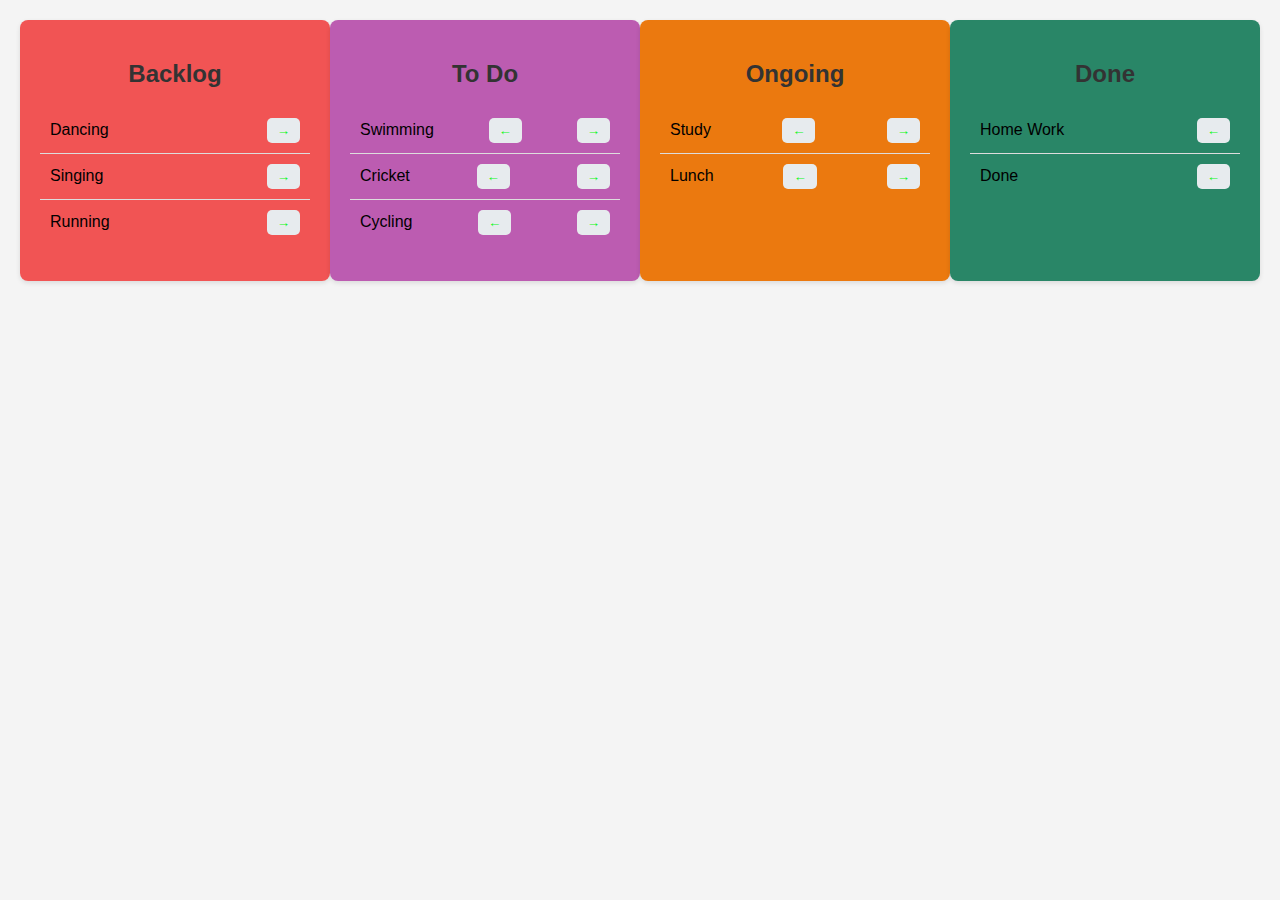
<file: Shipglobal/todometer-main/index.html>
<!DOCTYPE html>
<html lang="en">
<head>
    <meta charset="UTF-8">
    <meta name="viewport" content="width=device-width, initial-scale=1.0">
    <title>Todo List</title>
    <link rel="stylesheet" href="styles.css">
</head>
<body>
    <div class="container">
        <div class="card" id="backlog" style="background-color: rgba(240, 17, 17, 0.705);">
            <h2>Backlog</h2>
            <ul id="backlogList">
                <li>Dancing <button class="nav-button right" onclick="moveTask('backlog', 'todo', this)">→</button></li>
                <li>Singing <button class="nav-button right" onclick="moveTask('backlog', 'todo', this)">→</button></li>
                <li>Running <button class="nav-button right" onclick="moveTask('backlog', 'todo', this)">→</button></li>
            </ul>
        </div>
        <div class="card" id="todo" style="background-color: rgb(188, 92, 177);">
            <h2>To Do</h2>
            <ul id="todoList">
                <li>Swimming <button class="nav-button left" onclick="moveTask('todo', 'backlog', this)">←</button><button class="nav-button right" onclick="moveTask('todo', 'ongoing', this)">→</button></li>
                <li>Cricket <button class="nav-button left" onclick="moveTask('todo', 'backlog', this)">←</button><button class="nav-button right" onclick="moveTask('todo', 'ongoing', this)">→</button></li>
                <li>Cycling <button class="nav-button left" onclick="moveTask('todo', 'backlog', this)">←</button><button class="nav-button right" onclick="moveTask('todo', 'ongoing', this)">→</button></li>
            </ul>
        </div>
        <div class="card" id="ongoing" style="background-color: rgb(235, 121, 15);">
            <h2>Ongoing</h2>
            <ul id="ongoingList">
                <li>Study <button class="nav-button left" onclick="moveTask('ongoing', 'todo', this)">←</button><button class="nav-button right" onclick="moveTask('ongoing', 'done', this)">→</button></li>
                <li>Lunch <button class="nav-button left" onclick="moveTask('ongoing', 'todo', this)">←</button><button class="nav-button right" onclick="moveTask('ongoing', 'done', this)">→</button></li>
            </ul>
        </div>
        <div class="card" id="done" style="background-color: rgb(41, 134, 103);">
            <h2>Done</h2>
            <ul id="doneList">
                <li>Home Work <button class="nav-button left" onclick="moveTask('done', 'ongoing', this)">←</button></li>
                <li>Done <button class="nav-button left" onclick="moveTask('done', 'ongoing', this)">←</button></li>
            </ul>
        </div>
    </div>
    <script src="script.js"></script>
</body>
</html>
</file>
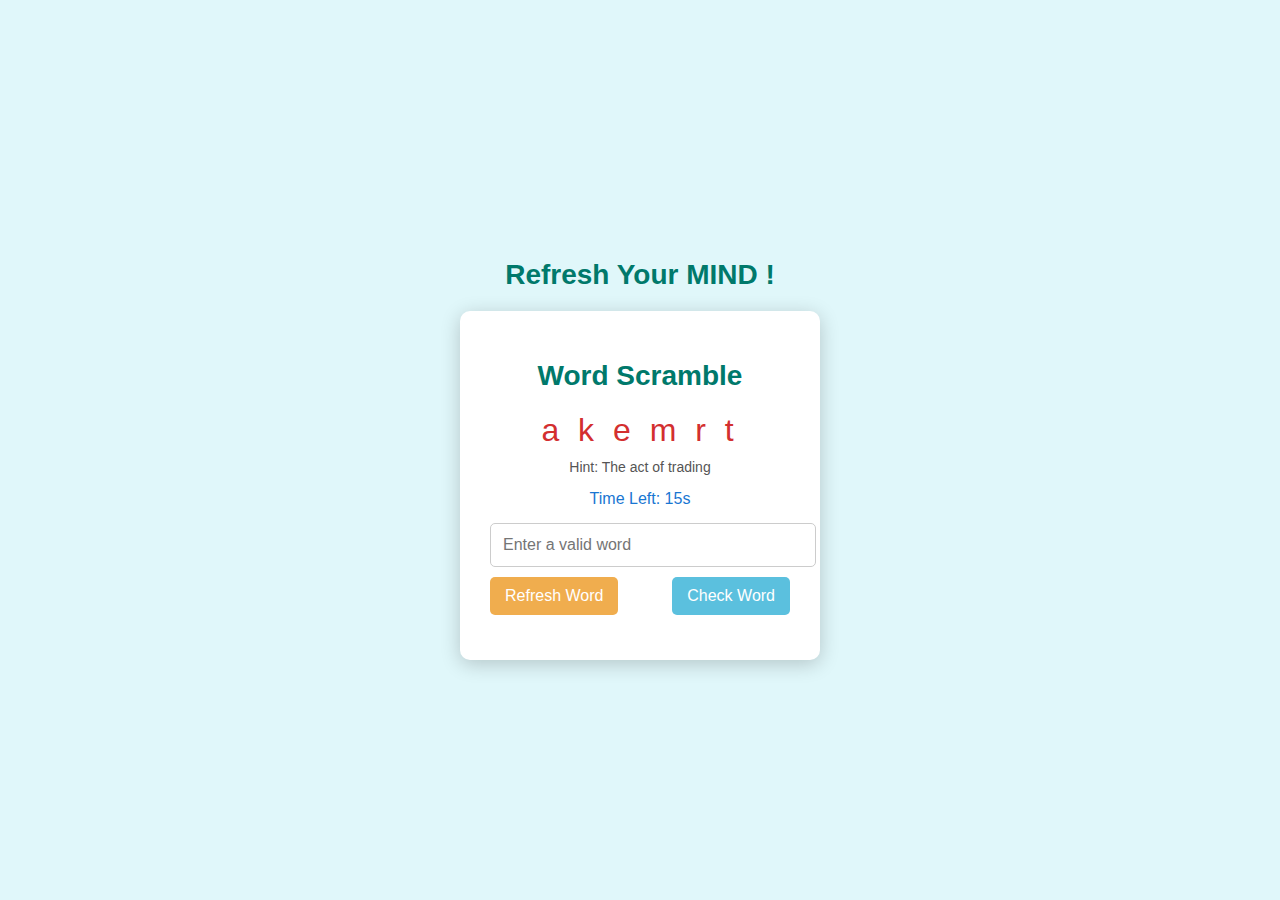
<file: Shipglobal/Word Scramble/index.html>
<!DOCTYPE html>
<html lang="en">
<head>
    <meta charset="UTF-8">
    <meta name="viewport" content="width=device-width, initial-scale=1.0">
    <title>Word Scramble Game</title>
    <link rel="stylesheet" href="styles.css">
</head>
<body>
    <div class="div"><h1> Refresh Your MIND !</h1></div>
    <div class="container">
       
        <h1>Word Scramble</h1>
        <div class="scrambled-word" id="scrambledWord">A E G E X C N H</div>
        <div class="hint">Hint: The act of trading</div>
        <div class="timer" id="timer">Time Left: <span id="timeLeft">15</span>s</div>
        <input type="text" id="userInput" placeholder="Enter a valid word">
        <div class="buttons">
            <button id="refreshButton">Refresh Word</button>
            <button id="checkButton">Check Word</button>
        </div>
        <div id="message" class="message"></div>
    </div>
    <script src="script.js"></script>
</body>
</html>
</file>
<file: Shipglobal/todometer-main/styles.css>
body {
    font-family: Arial, sans-serif;
    background-color: #f4f4f4;
    margin: 0;
    padding: 20px;
}

.container {
    display: flex;
    justify-content: space-between;
}

.card {
    background-color: white;
    border-radius: 8px;
    box-shadow: 0 2px 5px rgba(0, 0, 0, 0.1);
    padding: 20px;
    width: 22%;
    justify-content: space-between;
}

h2 {
    text-align: center;
    color: #333;
}

ul {
    list-style-type: none;
    padding: 0;
}

li {
    display: flex;
    justify-content: space-between;
    align-items: center;
    padding: 10px;
    border-bottom: 1px solid #ddd;
}

li:last-child {
    border-bottom: none;
}

.nav-button {
    background-color: #e7ebee;
    color: rgb(13, 247, 32);
    border: none;
    border-radius: 5px;
    padding: 5px 10px;
    cursor: pointer;
}

.nav-button:disabled {
    background-color: #ccc;
    cursor: not-allowed;
}
</file>
<file: Shipglobal/Word Scramble/styles.css>
body {
    font-family: 'Arial', sans-serif;
    background-color: #e0f7fa;
    display: flex;
    justify-content: center;
    flex-direction: column;
    align-items: center;
    height: 100vh;
    margin: 0;
}

.container {
    background-color: #ffffff;
    border-radius: 10px;
    box-shadow: 0 4px 20px rgba(0, 0, 0, 0.2);
    padding: 30px;
    text-align: center;
    width: 300px;
}

h1 {
    font-size: 28px;
    margin-bottom: 20px;
    color: #00796b;
}

.scrambled-word {
    font-size: 32px;
    letter-spacing: 5px;
    margin-bottom: 10px;
    color: #d32f2f;
}

.hint {
    font-size: 14px;
    color: #555;
    margin-bottom: 15px;
}

.timer {
    font-size: 16px;
    margin-bottom: 15px;
    color: #1976d2;
}

input {
    width: 100%;
    padding: 12px;
    margin-bottom: 10px;
    border: 1px solid #ccc;
    border-radius: 5px;
    font-size: 16px;
}

.buttons {
    display: flex;
    justify-content: space-between;
}

button {
    padding: 10px 15px;
    border: none;
    border-radius: 5px;
    cursor: pointer;
    font-size: 16px;
    transition: background-color 0.3s;
}

#refreshButton {
    background-color: #f0ad4e;
    color: white;
}

#checkButton {
    background-color: #5bc0de;
    color: white;
}

button:hover {
    opacity: 0.8;
}

.message {
    margin-top: 15px;
    font-size: 16px;
    color: #d32f2f;
}

.div
{
    display: grid;
    justify-content: center;
    align-items: center;
    
}
</file>
